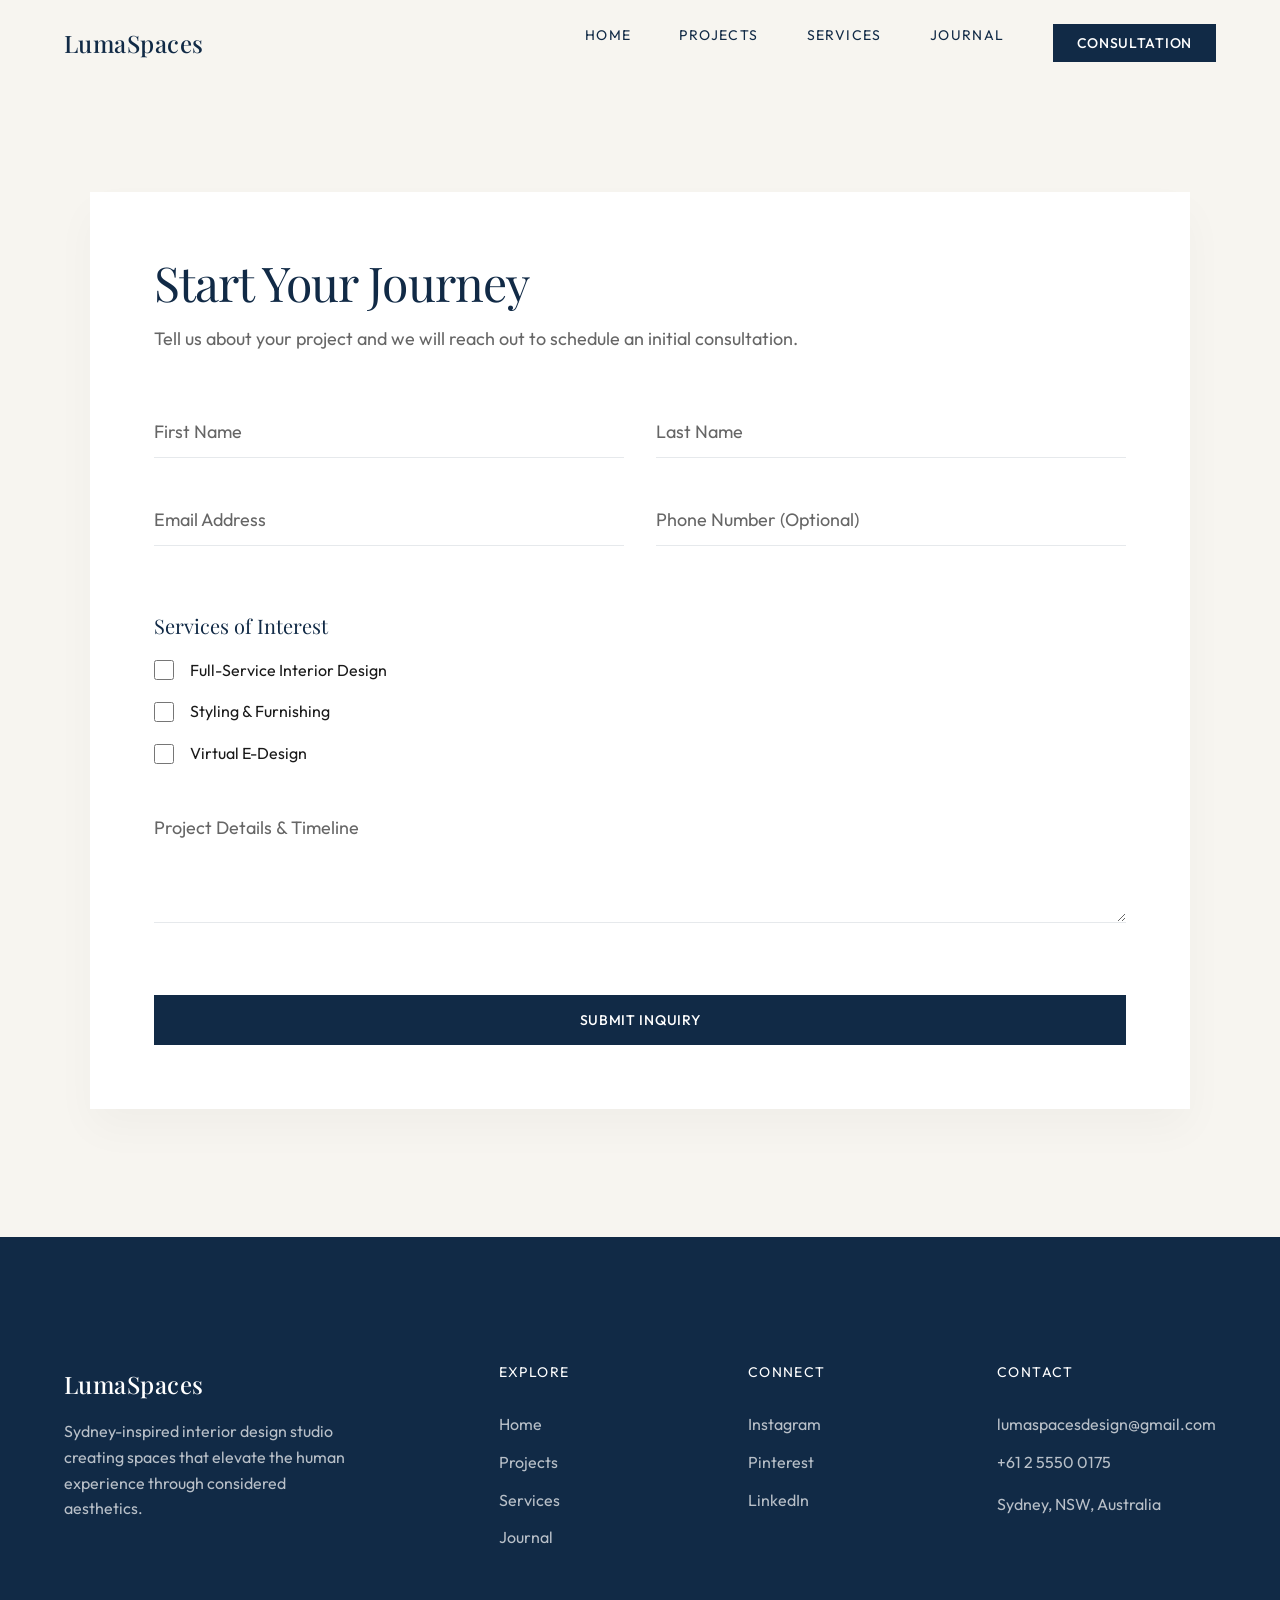
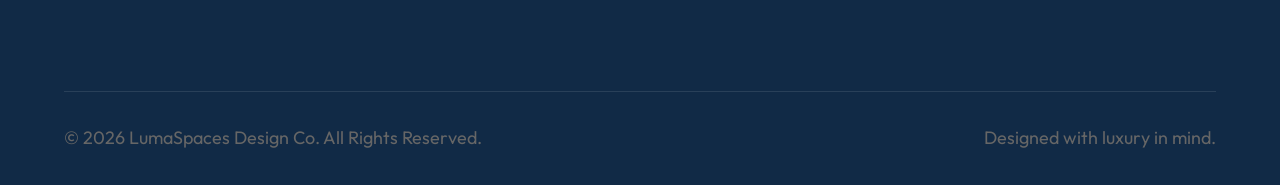
<file: book.html>
<!DOCTYPE html>
<html lang="en">

<head>
    <meta charset="UTF-8">
    <meta name="viewport" content="width=device-width, initial-scale=1.0">
    <title>Book a Consultation | LumaSpaces Design Co.</title>
    <meta name="description"
        content="Inquire about our luxury interior design services and book a consultation with LumaSpaces Design Co.">

    <!-- CSS -->
    <link rel="stylesheet" href="css/style.css">
    <link rel="stylesheet" href="css/animations.css">

    <style>
        .form-group {
            margin-bottom: 2rem;
            position: relative;
        }

        .form-control {
            width: 100%;
            background: transparent;
            border: none;
            border-bottom: 1px solid var(--c-border);
            padding: 1rem 0;
            font-family: var(--font-body);
            font-size: 1.125rem;
            color: var(--c-charcoal);
            transition: border-color var(--t-fast);
        }

        .form-control:focus {
            outline: none;
            border-color: var(--c-terracotta);
        }

        .form-label {
            position: absolute;
            top: 1rem;
            left: 0;
            font-size: 1.125rem;
            color: var(--c-text-muted);
            pointer-events: none;
            transition: all var(--t-fast);
        }

        .form-control:focus~.form-label,
        .form-control:not(:placeholder-shown)~.form-label {
            top: -1rem;
            font-size: 0.875rem;
            color: var(--c-terracotta);
        }

        /* Checkbox styling */
        .checkbox-group {
            display: flex;
            align-items: center;
            gap: 1rem;
            margin-bottom: 1rem;
            cursor: pointer;
        }

        .checkbox-group input {
            accent-color: var(--c-terracotta);
            width: 1.25rem;
            height: 1.25rem;
            cursor: pointer;
        }

        .form-success {
            display: none;
            background: rgba(212, 137, 106, 0.1);
            border-left: 4px solid var(--c-terracotta);
            padding: 2rem;
            margin-bottom: 2rem;
            animation: fadeIn 0.5s ease;
        }

        @keyframes fadeIn {
            from {
                opacity: 0;
                transform: translateY(-10px);
            }

            to {
                opacity: 1;
                transform: translateY(0);
            }
        }
    </style>
</head>

<body>

    <!-- Preloader -->
    <div class="preloader">
        <div class="loader-text">LumaSpaces</div>
    </div>

    <!-- Header Navigation -->
    <header class="site-header">
        <div class="container nav-container">
            <a href="index.html" class="logo">LumaSpaces</a>

            <nav class="nav-links">
                <a href="index.html" class="nav-link">Home</a>
                <a href="projects.html" class="nav-link">Projects</a>
                <a href="services.html" class="nav-link">Services</a>
                <a href="blog.html" class="nav-link">Journal</a>
                <a href="book.html" class="btn btn-primary"
                    style="padding: 0.5rem 1.5rem;"><span>Consultation</span></a>
            </nav>

            <button class="menu-toggle" aria-label="Toggle menu">
                <span></span>
                <span></span>
                <span></span>
            </button>
        </div>
    </header>

    <main>
        <section class="section-padding"
            style="padding-top: calc(var(--space-xl) + 4rem); background-color: var(--c-sandstone); min-height: 100vh; display: flex; align-items: center;">
            <div class="container">
                <div style="display: grid; grid-template-columns: 1fr; gap: 4rem; max-width: 1100px; margin: 0 auto;">

                    <!-- Form Area -->
                    <div style="background-color: var(--c-white); padding: 4rem; box-shadow: 0 20px 40px rgba(0,0,0,0.03);"
                        class="reveal">
                        <div style="margin-bottom: 3rem;">
                            <h1 style="margin-bottom: 1rem; font-size: clamp(2rem, 4vw, 3rem);">Start Your Journey</h1>
                            <p>Tell us about your project and we will reach out to schedule an initial consultation.</p>
                        </div>

                        <div id="successMessage" class="form-success">
                            <h3 style="margin-bottom: 0.5rem;">Thank you for your inquiry.</h3>
                            <p style="margin-bottom: 0; font-size: 1rem;">We have received your details and will
                                normally respond within 24-48 business hours to arrange our consultation.</p>
                        </div>

                        <form id="consultationForm">
                            <div style="display: grid; grid-template-columns: 1fr 1fr; gap: 2rem;">
                                <div class="form-group">
                                    <input type="text" class="form-control" id="firstName" placeholder=" " required>
                                    <label for="firstName" class="form-label">First Name</label>
                                </div>
                                <div class="form-group">
                                    <input type="text" class="form-control" id="lastName" placeholder=" " required>
                                    <label for="lastName" class="form-label">Last Name</label>
                                </div>
                            </div>

                            <div style="display: grid; grid-template-columns: 1fr 1fr; gap: 2rem;">
                                <div class="form-group">
                                    <input type="email" class="form-control" id="email" placeholder=" " required>
                                    <label for="email" class="form-label">Email Address</label>
                                </div>
                                <div class="form-group">
                                    <input type="tel" class="form-control" id="phone" placeholder=" ">
                                    <label for="phone" class="form-label">Phone Number (Optional)</label>
                                </div>
                            </div>

                            <div class="form-group" style="margin-top: 2rem; margin-bottom: 1.5rem;">
                                <p
                                    style="font-family: var(--font-heading); font-size: 1.25rem; color: var(--c-deep-ocean); margin-bottom: 1rem;">
                                    Services of Interest</p>
                                <label class="checkbox-group">
                                    <input type="checkbox" name="services" value="Full-Service">
                                    <span>Full-Service Interior Design</span>
                                </label>
                                <label class="checkbox-group">
                                    <input type="checkbox" name="services" value="Styling">
                                    <span>Styling & Furnishing</span>
                                </label>
                                <label class="checkbox-group">
                                    <input type="checkbox" name="services" value="E-Design">
                                    <span>Virtual E-Design</span>
                                </label>
                            </div>

                            <div class="form-group" style="margin-top: 2rem;">
                                <textarea class="form-control" id="details" rows="4" placeholder=" "
                                    required></textarea>
                                <label for="details" class="form-label">Project Details & Timeline</label>
                            </div>

                            <button type="submit" class="btn btn-primary"
                                style="margin-top: 2rem; width: 100%;"><span>Submit Inquiry</span></button>
                        </form>
                    </div>

                </div>
            </div>
        </section>
    </main>

    <!-- Footer -->
    <footer class="site-footer">
        <div class="container">
            <div class="footer-grid reveal">
                <div class="footer-brand">
                    <a href="index.html" class="logo">LumaSpaces</a>
                    <p style="max-width: 300px;">Sydney-inspired interior design studio creating spaces that elevate the
                        human experience through considered aesthetics.</p>
                </div>

                <div>
                    <h4 class="footer-heading">Explore</h4>
                    <ul class="footer-links">
                        <li><a href="index.html">Home</a></li>
                        <li><a href="projects.html">Projects</a></li>
                        <li><a href="services.html">Services</a></li>
                        <li><a href="blog.html">Journal</a></li>
                    </ul>
                </div>

                <div>
                    <h4 class="footer-heading">Connect</h4>
                    <ul class="footer-links">
                        <li><a href="#">Instagram</a></li>
                        <li><a href="#">Pinterest</a></li>
                        <li><a href="#">LinkedIn</a></li>
                    </ul>
                </div>

                <div>
                    <h4 class="footer-heading">Contact</h4>
                    <ul class="footer-links">
                        <li><a href="mailto:lumaspacesdesign@gmail.com">lumaspacesdesign@gmail.com</a></li>
                        <li><a href="tel:+61255500175">+61 2 5550 0175</a></li>
                        <li style="color: rgba(255,255,255,0.7); margin-top: 1rem;">Sydney, NSW, Australia</li>
                    </ul>
                </div>
            </div>

            <div class="footer-bottom reveal reveal-delay-2">
                <p>&copy;
                    <script>document.write(new Date().getFullYear())</script> LumaSpaces Design Co. All Rights Reserved.
                </p>
                <p>Designed with luxury in mind.</p>
            </div>
        </div>
    </footer>

    <!-- Scripts -->
    <script src="js/main.js"></script>
    <script>
        document.addEventListener('DOMContentLoaded', () => {
            const form = document.getElementById('consultationForm');
            const successMsg = document.getElementById('successMessage');

            if (form) {
                form.addEventListener('submit', (e) => {
                    e.preventDefault(); // Prevent standard POST

                    // Simple validation is handled by HTML5 `required` attribute.
                    // If we reach here, the form is valid enough.

                    // Simulate API call/processing delay
                    const btn = form.querySelector('button[type="submit"] span');
                    const originalText = btn.textContent;
                    btn.textContent = 'Sending...';

                    setTimeout(() => {
                        form.style.display = 'none'; // Hide form
                        successMsg.style.display = 'block'; // Show success message
                        window.scrollTo({ top: successMsg.offsetTop - 100, behavior: 'smooth' });
                    }, 800);
                });
            }
        });
    </script>
</body>

</html>
</file>
<file: css/style.css>
@import url('https://fonts.googleapis.com/css2?family=Outfit:wght@300;400;500;600&family=Playfair+Display:ital,wght@0,400;0,500;0,600;1,400;1,500&display=swap');

:root {
  /* Sydney Coastal Luxury Palette */
  --c-sandstone: #F7F5F0;
  --c-white: #FFFFFF;
  --c-deep-ocean: #112A46;
  --c-charcoal: #1A1A1A;
  --c-text-muted: #666666;
  --c-terracotta: #D4896A;
  --c-border: rgba(17, 42, 70, 0.1);

  /* Typography */
  --font-heading: 'Playfair Display', serif;
  --font-body: 'Outfit', sans-serif;

  /* Spacing */
  --space-xs: 0.5rem;
  --space-sm: 1rem;
  --space-md: 2rem;
  --space-lg: 4rem;
  --space-xl: 8rem;

  /* Layout */
  --max-width: 1400px;
  --container-px: 5%;

  /* Transitions */
  --t-smooth: 0.6s cubic-bezier(0.22, 1, 0.36, 1);
  --t-fast: 0.3s ease;
}

/* Resets */
*, *::before, *::after {
  box-sizing: border-box;
  margin: 0;
  padding: 0;
}

html {
  font-size: 16px;
  scroll-behavior: smooth;
}

body {
  font-family: var(--font-body);
  color: var(--c-charcoal);
  background-color: var(--c-sandstone);
  line-height: 1.6;
  overflow-x: hidden;
  -webkit-font-smoothing: antialiased;
  -moz-osx-font-smoothing: grayscale;
}

/* Typography */
h1, h2, h3, h4, h5, h6 {
  font-family: var(--font-heading);
  font-weight: 400;
  line-height: 1.1;
  color: var(--c-deep-ocean);
}

h1 { font-size: clamp(3rem, 8vw, 6rem); letter-spacing: -0.02em; }
h2 { font-size: clamp(2rem, 5vw, 4rem); letter-spacing: -0.01em; }
h3 { font-size: clamp(1.5rem, 3vw, 2.5rem); }

p {
  font-size: 1.125rem;
  color: var(--c-text-muted);
  max-width: 65ch;
}

a {
  text-decoration: none;
  color: inherit;
  transition: var(--t-fast);
}

img {
  max-width: 100%;
  height: auto;
  display: block;
}

ul {
  list-style: none;
}

/* Layout Utilities */
.container {
  width: 100%;
  max-width: var(--max-width);
  margin: 0 auto;
  padding: 0 var(--container-px);
}

.section-padding {
  padding: var(--space-xl) 0;
}

/* Buttons */
.btn {
  display: inline-flex;
  align-items: center;
  justify-content: center;
  padding: 1rem 2rem;
  font-family: var(--font-body);
  font-size: 0.875rem;
  font-weight: 500;
  text-transform: uppercase;
  letter-spacing: 0.05em;
  cursor: pointer;
  border: none;
  border-radius: 0;
  transition: var(--t-smooth);
  position: relative;
  overflow: hidden;
}

.btn-primary {
  background-color: var(--c-deep-ocean);
  color: var(--c-white);
}

.btn-primary::after {
  content: '';
  position: absolute;
  top: 0;
  left: -100%;
  width: 100%;
  height: 100%;
  background: var(--c-terracotta);
  transition: var(--t-smooth);
  z-index: 1;
}

.btn-primary span {
  position: relative;
  z-index: 2;
}

.btn-primary:hover::after {
  left: 0;
}

.btn-outline {
  background: transparent;
  color: var(--c-deep-ocean);
  border: 1px solid var(--c-deep-ocean);
}

.btn-outline:hover {
  background: var(--c-deep-ocean);
  color: var(--c-white);
}

/* Header & Nav */
.site-header {
  position: fixed;
  top: 0;
  left: 0;
  width: 100%;
  padding: 1.5rem 0;
  z-index: 100;
  transition: all 0.4s ease;
  background: transparent;
}

.site-header.scrolled {
  background: rgba(247, 245, 240, 0.95);
  backdrop-filter: blur(10px);
  padding: 1rem 0;
  box-shadow: 0 4px 30px rgba(0, 0, 0, 0.05);
}

.nav-container {
  display: flex;
  justify-content: space-between;
  align-items: center;
}

.logo {
  font-family: var(--font-heading);
  font-size: 1.5rem;
  font-weight: 500;
  color: var(--c-deep-ocean);
  letter-spacing: 0.02em;
  z-index: 101;
}

.nav-links {
  display: flex;
  gap: 3rem;
}

.nav-link {
  font-size: 0.875rem;
  text-transform: uppercase;
  letter-spacing: 0.1em;
  color: var(--c-deep-ocean);
  position: relative;
}

.nav-link::after {
  content: '';
  position: absolute;
  bottom: -4px;
  left: 0;
  width: 0;
  height: 1px;
  background: var(--c-deep-ocean);
  transition: var(--t-smooth);
}

.nav-link:hover::after, .nav-link.active::after {
  width: 100%;
}

.menu-toggle {
  display: none;
  flex-direction: column;
  gap: 6px;
  cursor: pointer;
  z-index: 101;
  background: none;
  border: none;
}

.menu-toggle span {
  display: block;
  width: 30px;
  height: 1px;
  background-color: var(--c-deep-ocean);
  transition: var(--t-fast);
}

/* Footer */
.site-footer {
  background-color: var(--c-deep-ocean);
  color: var(--c-white);
  padding: var(--space-xl) 0 var(--space-md);
}

.footer-grid {
  display: grid;
  grid-template-columns: 2fr 1fr 1fr 1fr;
  gap: 4rem;
  margin-bottom: var(--space-xl);
}

.footer-brand .logo {
  color: var(--c-white);
  margin-bottom: var(--space-sm);
  display: block;
}

.footer-brand p {
  color: rgba(255, 255, 255, 0.7);
  font-size: 1rem;
}

.footer-heading {
  color: var(--c-white);
  font-family: var(--font-body);
  font-size: 0.875rem;
  text-transform: uppercase;
  letter-spacing: 0.1em;
  margin-bottom: var(--space-md);
}

.footer-links li {
  margin-bottom: 0.75rem;
}

.footer-links a {
  color: rgba(255, 255, 255, 0.7);
  font-size: 1rem;
}

.footer-links a:hover {
  color: var(--c-terracotta);
}

.footer-bottom {
  border-top: 1px solid rgba(255, 255, 255, 0.1);
  padding-top: var(--space-md);
  display: flex;
  justify-content: space-between;
  align-items: center;
  font-size: 0.875rem;
  color: rgba(255, 255, 255, 0.5);
}

/* Responsive */
@media (max-width: 900px) {
  .nav-links {
    position: fixed;
    top: 0;
    right: -100%;
    width: 100%;
    height: 100vh;
    background-color: var(--c-sandstone);
    flex-direction: column;
    justify-content: center;
    align-items: center;
    gap: 2rem;
    transition: var(--t-smooth);
    z-index: 100;
  }

  .nav-links.active {
    right: 0;
  }
  
  .nav-links .nav-link {
    font-size: 1.5rem;
    font-family: var(--font-heading);
    text-transform: none;
    letter-spacing: 0;
  }

  .menu-toggle {
    display: flex;
  }

  .menu-toggle.active span:nth-child(1) {
    transform: translateY(7px) rotate(45deg);
  }
  .menu-toggle.active span:nth-child(2) {
    opacity: 0;
  }
  .menu-toggle.active span:nth-child(3) {
    transform: translateY(-7px) rotate(-45deg);
  }

  .footer-grid {
    grid-template-columns: 1fr;
    gap: 2rem;
  }
}
/* Project Grid Layout */
.project-grid {
  display: grid;
  grid-template-columns: repeat(auto-fill, minmax(350px, 1fr));
  gap: 2rem;
  align-items: start;
}

.project-item.grid-col-2 {
  grid-column: span 2;
}

@media (max-width: 768px) {
  .project-grid {
    grid-template-columns: 1fr;
  }
  
  .project-item.grid-col-2 {
    grid-column: span 1;
  }
}
</file>
<file: css/animations.css>
/* Animations & Interaction States */

/* Preloader */
.preloader {
    position: fixed;
    top: 0;
    left: 0;
    width: 100%;
    height: 100%;
    background: var(--c-sandstone);
    z-index: 9999;
    display: flex;
    justify-content: center;
    align-items: center;
    transition: opacity 1s ease-in-out, visibility 1s ease-in-out;
}

.preloader-hidden {
    opacity: 0;
    visibility: hidden;
}

.loader-text {
    font-family: var(--font-heading);
    font-size: 2rem;
    color: var(--c-deep-ocean);
    animation: pulse 2s infinite ease-in-out;
}

@keyframes pulse {

    0%,
    100% {
        opacity: 0.5;
    }

    50% {
        opacity: 1;
    }
}

/* Scroll Reveal Classes */
.reveal {
    opacity: 0;
    transform: translateY(40px);
    transition: all 1s cubic-bezier(0.22, 1, 0.36, 1);
}

.reveal.active {
    opacity: 1;
    transform: translateY(0);
}

.reveal-fade {
    opacity: 0;
    transition: opacity 1.5s ease-in;
}

.reveal-fade.active {
    opacity: 1;
}

.reveal-delay-1 {
    transition-delay: 0.1s;
}

.reveal-delay-2 {
    transition-delay: 0.2s;
}

.reveal-delay-3 {
    transition-delay: 0.3s;
}

.reveal-delay-4 {
    transition-delay: 0.4s;
}

/* Image Parallax/Scale Effects */
.img-container {
    overflow: hidden;
}

.img-scale {
    transition: transform 1.5s cubic-bezier(0.22, 1, 0.36, 1);
    transform: scale(1.1);
}

.img-scale.active {
    transform: scale(1);
}

/* Hover Effects for Cards/Projects */
.hover-item {
    position: relative;
    overflow: hidden;
    cursor: pointer;
    display: block;
}

.hover-item img {
    transition: transform 1s cubic-bezier(0.22, 1, 0.36, 1);
}

.hover-item:hover img {
    transform: scale(1.05);
}

.hover-overlay {
    position: absolute;
    top: 0;
    left: 0;
    width: 100%;
    height: 100%;
    background: rgba(17, 42, 70, 0.4);
    display: flex;
    flex-direction: column;
    justify-content: flex-end;
    padding: 2rem;
    opacity: 0;
    transition: opacity 0.6s ease;
}

.hover-item:hover .hover-overlay {
    opacity: 1;
}

.hover-overlay-content {
    transform: translateY(20px);
    transition: transform 0.6s cubic-bezier(0.22, 1, 0.36, 1);
}

.hover-item:hover .hover-overlay-content {
    transform: translateY(0);
}

.hover-title {
    color: var(--c-white);
    font-family: var(--font-heading);
    font-size: 2rem;
    margin-bottom: 0.5rem;
}

.hover-subtitle {
    color: rgba(255, 255, 255, 0.8);
    font-family: var(--font-body);
    font-size: 0.875rem;
    text-transform: uppercase;
    letter-spacing: 0.1em;
}
</file>
